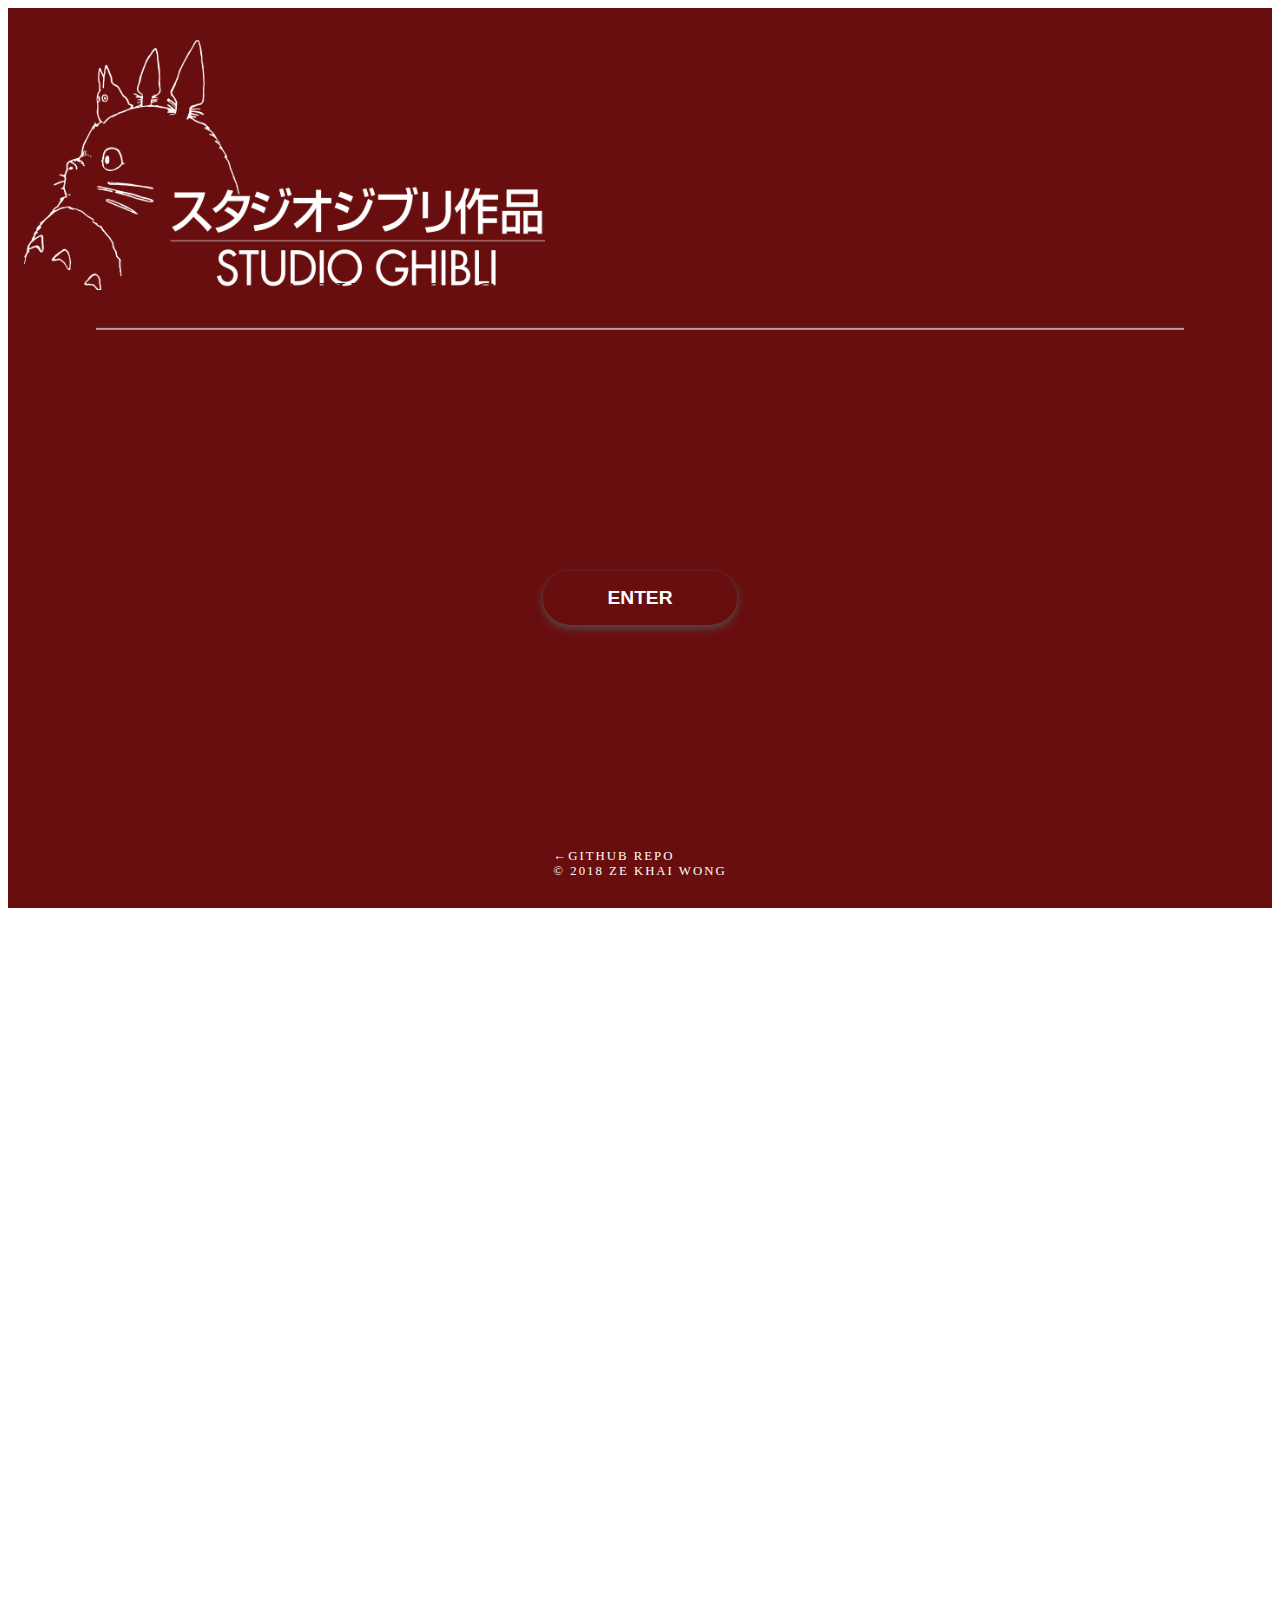
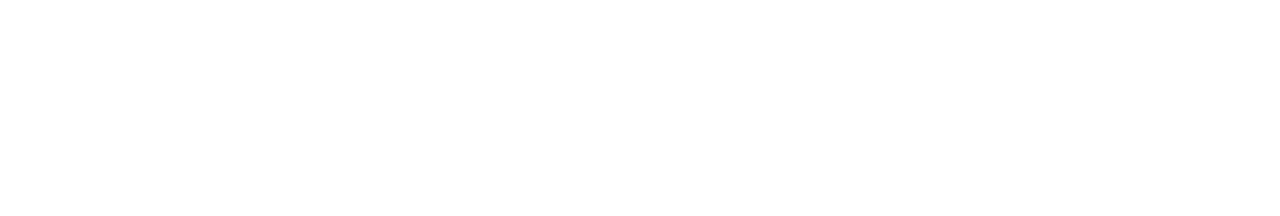
<file: index.html>
<!DOCTYPE html>
<html lang="en">
    <head>
        <meta charset="UTF-8">
        <meta name="viewport" content="width=device-width, initial-scale=1, shrink-to-fit=no">
        <meta http-equiv="X-UA-Compatible" content="ie=edge">
    
        <link rel="stylesheet" href="https://use.fontawesome.com/releases/v5.5.0/css/all.css" integrity="sha384-B4dIYHKNBt8Bc12p+WXckhzcICo0wtJAoU8YZTY5qE0Id1GSseTk6S+L3BlXeVIU" crossorigin="anonymous">
        <link rel="stylesheet" href="https://stackpath.bootstrapcdn.com/bootstrap/4.1.3/css/bootstrap.min.css" integrity="sha384-MCw98/SFnGE8fJT3GXwEOngsV7Zt27NXFoaoApmYm81iuXoPkFOJwJ8ERdknLPMO" crossorigin="anonymous">
        <link rel="stylesheet" href="css/style2.css">
        
        <title>Studio Ghibli Filmography</title>

        <!-- Change later -->
        <link rel="shortcut icon" href="#"> 
    </head>
    <body>
        
        <div class="container-fluid p-0">
            <div class="row">
                <div class="left-col col-xs-12 col-md-6">
                    <div class="text-center">
                        <img src="img/1200px-Studio_Ghibli_logo.svg.png" class="img-fluid">
                    </div>
                    <div class="wrap-git text-center">
                        <a href="https://github.com/zkwong11/StudioGhibliAPI"><i class="fab fa-github-square"></i></a>
                        <p class="github-desc">&larr;GitHub Repo<br>&copy; 2018 Ze Khai Wong</p>
                    </div> 
                </div>
                <div class="right-col col-xs-12 col-md-6">
                    <div class="text-wrapper">
                        <h1>Studio Ghibli Filmography</h1>
                        <hr>
                        <h2>A simple collection of Studio Ghibli Films displayed as info-cards. This is an experimental project used to practice AJAX, Async/Await, and Bootstrap 4 class customization.</h1>
                        <a href="webapi.html"><button class="btn-enter">Enter</button></a>
                    </div>
                </div>
            </div>
        </div>
        <script src="https://code.jquery.com/jquery-3.3.1.slim.min.js" integrity="sha384-q8i/X+965DzO0rT7abK41JStQIAqVgRVzpbzo5smXKp4YfRvH+8abtTE1Pi6jizo" crossorigin="anonymous"></script>
        <script src="https://stackpath.bootstrapcdn.com/bootstrap/4.1.3/js/bootstrap.min.js" integrity="sha384-ChfqqxuZUCnJSK3+MXmPNIyE6ZbWh2IMqE241rYiqJxyMiZ6OW/JmZQ5stwEULTy" crossorigin="anonymous"></script>
    </body>
</html>
</file>
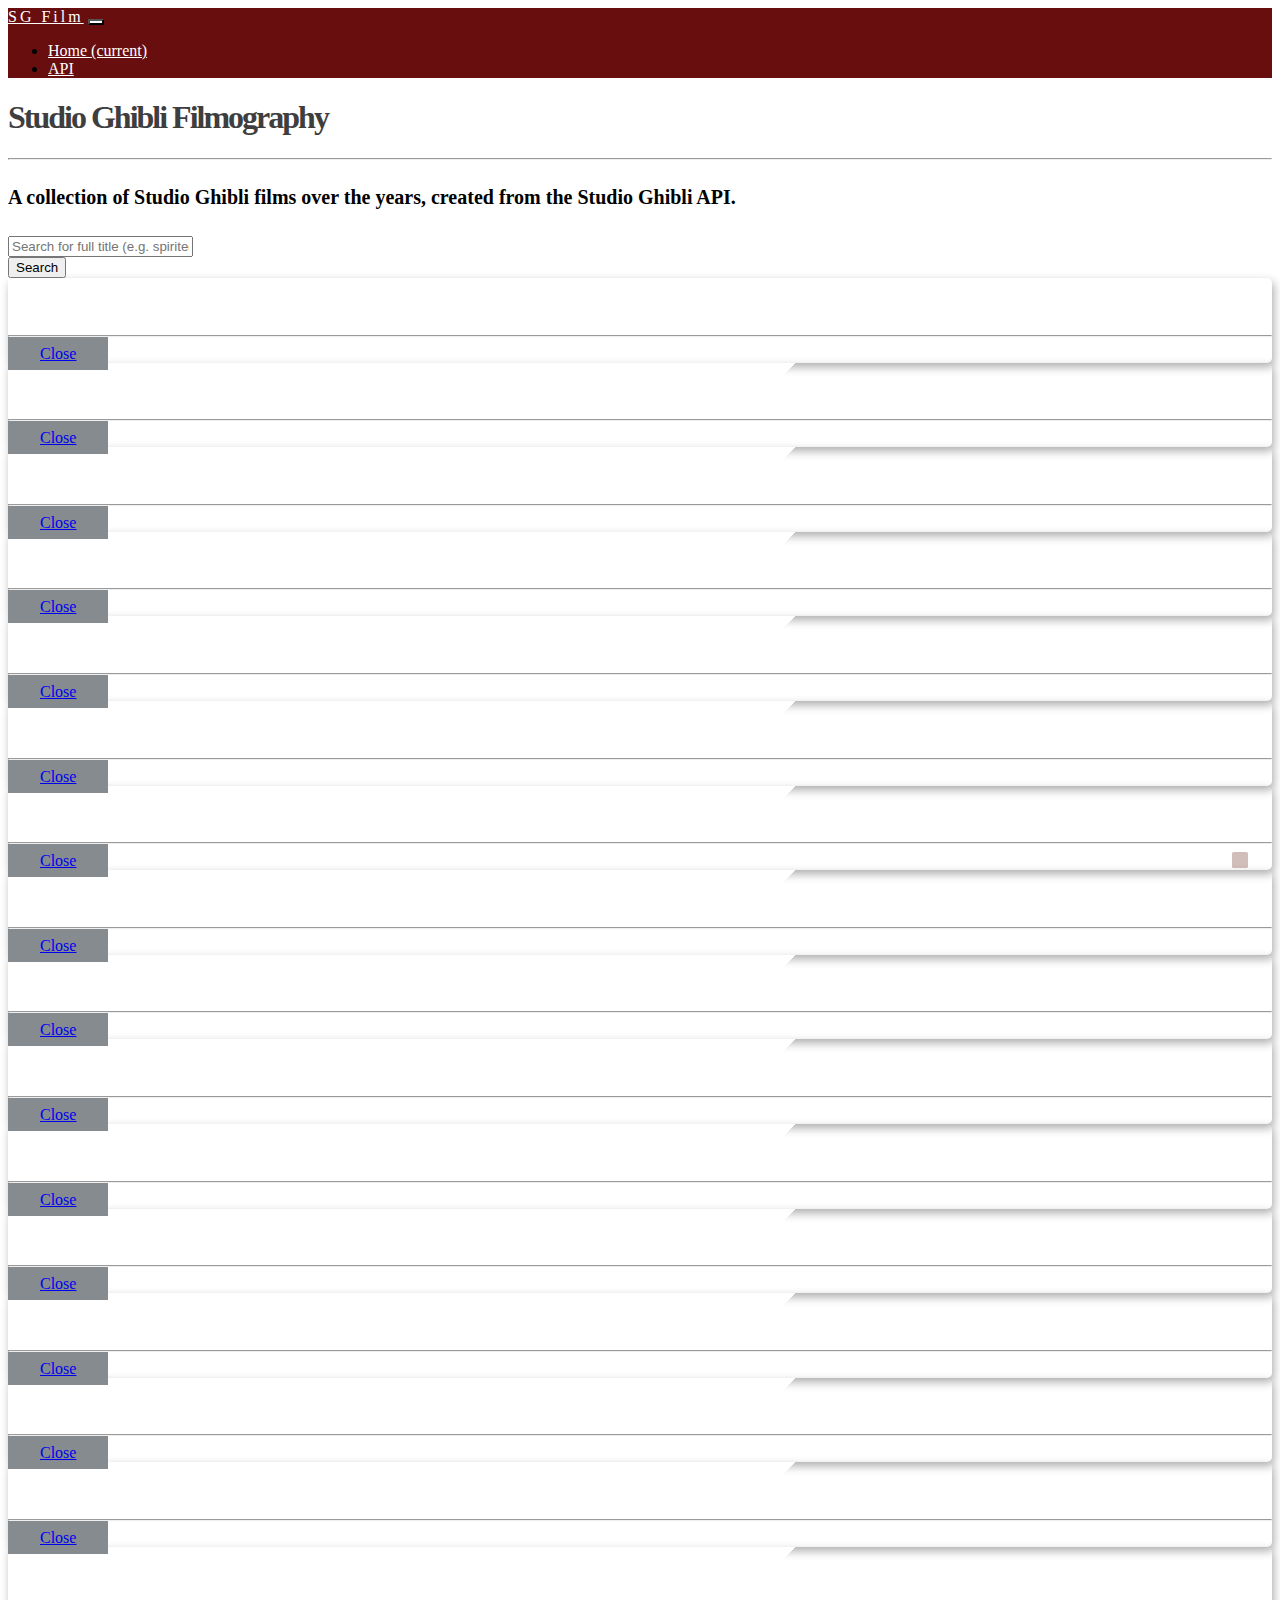
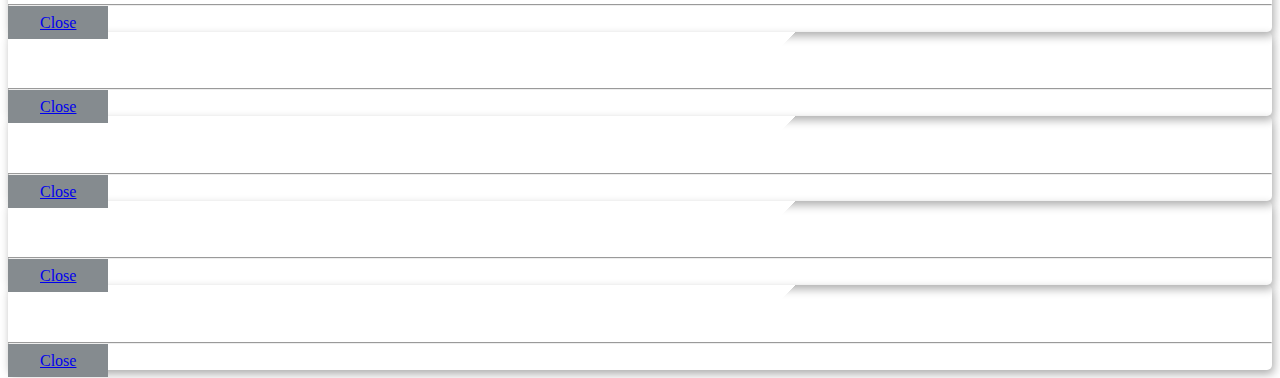
<file: webapi.html>
<!DOCTYPE html>
<html lang="en">
    <head>
        <meta charset="UTF-8">
        <meta name="viewport" content="width=device-width, initial-scale=1, shrink-to-fit=no">
        <meta http-equiv="X-UA-Compatible" content="ie=edge">
    
        <link rel="stylesheet" href="https://use.fontawesome.com/releases/v5.5.0/css/all.css" integrity="sha384-B4dIYHKNBt8Bc12p+WXckhzcICo0wtJAoU8YZTY5qE0Id1GSseTk6S+L3BlXeVIU" crossorigin="anonymous">
        <link rel="stylesheet" href="https://stackpath.bootstrapcdn.com/bootstrap/4.1.3/css/bootstrap.min.css" integrity="sha384-MCw98/SFnGE8fJT3GXwEOngsV7Zt27NXFoaoApmYm81iuXoPkFOJwJ8ERdknLPMO" crossorigin="anonymous">
        <link rel="stylesheet" href="css/style.css">
        
        <title>Studio Ghibli Filmography</title>

        <!-- Change later -->
        <link rel="shortcut icon" href="#"> 
    </head>
    <body>
        <nav class="navbar navbar-expand-lg navbar-light bg-light">
            <a class="navbar-brand" href="#">SG Film</a>
            <button class="navbar-toggler" type="button" data-toggle="collapse" data-target="#navbarSupportedContent" aria-controls="navbarSupportedContent" aria-expanded="false" aria-label="Toggle navigation">
                <span class="navbar-toggler-icon"></span>
            </button>
            
            <div class="collapse navbar-collapse" id="navbarSupportedContent">
                <ul class="navbar-nav m-auto">
                <li class="nav-item active">
                    <a class="nav-link" href="#">Home <span class="sr-only">(current)</span></a>
                </li>
                <li class="nav-item">
                    <a class="nav-link" href="https://ghibliapi.herokuapp.com/#section/Studio-Ghibli-API">API</a>
                </li>
                </ul>
            </div>
        </nav>
        <!-- Jumbotron Header -->
        <header>
            <div class="container-fluid">
                <div class="jumbotron border-dark pt-3 pb-3 mb-0">
                    <h1 class="h1">Studio Ghibli Filmography</h1>
                    <hr class="hr-1">
                    <h4 class="text-muted">A collection of Studio Ghibli films over the years, created from the Studio Ghibli API.</h2>
                </div>
            </div>
        </header>
        <!-- Search bar -->
        <div class="container-fluid">
            <div class="input-group mt-3 mb-3">
                <input type="text" placeholder="Search for full title (e.g. spirited away)." class="form-control searchBar">
                <div class="input-group-append">
                    <button type="button" class="btn btn-secondary searchButton">Search</button>
                </div>
            </div>
        </div>

        <!-- Film Cards -->
        <div class="container-fluid cards-section">
            <div class="row justify-content-center">
                <div class="card0 col-xs-12 col-sm-6 col-lg-3">
                    <div class="card border-dark mb-3 shadow">
                        <div class="card-header d-inline">
                            <h2 class="titles0"></h2>
                            <div class="rd0"></div>
                        </div>
                        <div class="card-body">
                            <div class="description0"></div>
                        </div>
                        <div class="card-text ml-3 mr-3 mb-3">
                            <div class="director0 text-right"></div>
                            <div class="rt0 text-right"></div>
                            <hr>
                            <div class="text-center">
                                <a href="#" class="btn-custom0 btn btn-primary">Close</a>
                            </div>
                        </div> 
                    </div>
                </div> 
                <div class="card1 col-xs-12 col-sm-6 col-lg-3">
                    <div class="card border-dark mb-3 shadow">
                        <div class="card-header d-inline">
                            <h2 class="titles1"></h2>
                            <div class="rd1"></div>
                        </div>
                        <div class="card-body">
                            <div class="description1"></div>
                        </div>
                        <div class="card-text ml-3 mr-3 mb-3">
                            <div class="director1 text-right"></div>
                            <div class="rt1 text-right"></div>
                            <hr>
                            <div class="text-center">
                                <a href="#" class="btn-custom1 btn btn-primary">Close</a>
                            </div>
                        </div> 
                    </div>
                </div> 
                <div class="card2 col-xs-12 col-sm-6 col-lg-3">
                    <div class="card border-dark mb-3 shadow">
                        <div class="card-header d-inline">
                            <h2 class="titles2"></h2>
                            <div class="rd2"></div>
                        </div>
                        <div class="card-body">
                            <div class="description2"></div>
                        </div>
                        <div class="card-text ml-3 mr-3 mb-3">
                            <div class="director2 text-right"></div>
                            <div class="rt2 text-right"></div>
                            <hr>
                            <div class="text-center">
                                <a href="#" class="btn-custom2 btn btn-primary">Close</a>
                            </div>
                        </div> 
                    </div>
                </div>  
                <div class="card3 col-xs-12 col-sm-6 col-lg-3">
                    <div class="card border-dark mb-3 shadow">
                        <div class="card-header d-inline">
                            <h2 class="titles3"></h2>
                            <div class="rd3"></div>
                        </div>
                        <div class="card-body">
                            <div class="description3"></div>
                        </div>
                        <div class="card-text ml-3 mr-3 mb-3">
                            <div class="director3 text-right"></div>
                            <div class="rt3 text-right"></div>
                            <hr>
                            <div class="text-center">
                                <a href="#" class="btn-custom3 btn btn-primary">Close</a>
                            </div>
                        </div> 
                    </div>
                </div>  
            </div>

            <div class="row justify-content-center">
                <div class="card4 col-xs-12 col-sm-6 col-lg-3">
                    <div class="card border-dark mb-3 shadow">
                        <div class="card-header d-inline">
                            <h2 class="titles4"></h2>
                            <div class="rd4"></div>
                        </div>
                        <div class="card-body">
                            <div class="description4"></div>
                        </div>
                        <div class="card-text ml-3 mr-3 mb-3">
                            <div class="director4 text-right"></div>
                            <div class="rt4 text-right"></div>
                            <hr>
                            <div class="text-center">
                                <a href="#" class="btn-custom4 btn btn-primary">Close</a>
                            </div>
                        </div> 
                    </div>
                </div> 
                <div class="card5 col-xs-12 col-sm-6 col-lg-3">
                    <div class="card border-dark mb-3 shadow">
                        <div class="card-header d-inline">
                            <h2 class="titles5"></h2>
                            <div class="rd5"></div>
                        </div>
                        <div class="card-body">
                            <div class="description5"></div>
                        </div>
                        <div class="card-text ml-3 mr-3 mb-3">
                            <div class="director5 text-right"></div>
                            <div class="rt5 text-right"></div>
                            <hr>
                            <div class="text-center">
                                <a href="#" class="btn-custom5 btn btn-primary">Close</a>
                            </div>
                        </div> 
                    </div>
                </div> 
                <div class="card6 col-xs-12 col-sm-6 col-lg-3">
                    <div class="card border-dark mb-3 shadow">
                        <div class="card-header d-inline">
                            <h2 class="titles6"></h2>
                            <div class="rd6"></div>
                        </div>
                        <div class="card-body">
                            <div class="description6"></div>
                        </div>
                        <div class="card-text ml-3 mr-3 mb-3">
                            <div class="director6 text-right"></div>
                            <div class="rt6 text-right"></div>
                            <hr>
                            <div class="text-center">
                                <a href="#" class="btn-custom6 btn btn-primary">Close</a>
                            </div>
                        </div> 
                    </div>
                </div>  
                <div class="card7 col-xs-12 col-sm-6 col-lg-3">
                    <div class="card border-dark mb-3 shadow">
                        <div class="card-header d-inline">
                            <h2 class="titles7"></h2>
                            <div class="rd7"></div>
                        </div>
                        <div class="card-body">
                            <div class="description7"></div>
                        </div>
                        <div class="card-text ml-3 mr-3 mb-3">
                            <div class="director7 text-right"></div>
                            <div class="rt7 text-right"></div>
                            <hr>
                            <div class="text-center">
                                <a href="#" class="btn-custom7 btn btn-primary">Close</a>
                            </div>
                        </div> 
                    </div>
                </div>  
            </div>

            <div class="row justify-content-center">
                <div class="card8 col-xs-12 col-sm-6 col-lg-3">
                    <div class="card border-dark mb-3 shadow">
                        <div class="card-header d-inline">
                            <h2 class="titles8"></h2>
                            <div class="rd8"></div>
                        </div>
                        <div class="card-body">
                            <div class="description8"></div>
                        </div>
                        <div class="card-text ml-3 mr-3 mb-3">
                            <div class="director8 text-right"></div>
                            <div class="rt8 text-right"></div>
                            <hr>
                            <div class="text-center">
                                <a href="#" class="btn-custom8 btn btn-primary">Close</a>
                            </div>
                        </div> 
                    </div>
                </div> 
                <div class="card9 col-xs-12 col-sm-6 col-lg-3">
                    <div class="card border-dark mb-3 shadow">
                        <div class="card-header d-inline">
                            <h2 class="titles9"></h2>
                            <div class="rd9"></div>
                        </div>
                        <div class="card-body">
                            <div class="description9"></div>
                        </div>
                        <div class="card-text ml-3 mr-3 mb-3">
                            <div class="director9 text-right"></div>
                            <div class="rt9 text-right"></div>
                            <hr>
                            <div class="text-center">
                                <a href="#" class="btn-custom9 btn btn-primary">Close</a>
                            </div>
                        </div> 
                    </div>
                </div> 
                <div class="card10 col-xs-12 col-sm-6 col-lg-3">
                    <div class="card border-dark mb-3 shadow">
                        <div class="card-header d-inline">
                            <h2 class="titles10"></h2>
                            <div class="rd10"></div>
                        </div>
                        <div class="card-body">
                            <div class="description10"></div>
                        </div>
                        <div class="card-text ml-3 mr-3 mb-3">
                            <div class="director10 text-right"></div>
                            <div class="rt10 text-right"></div>
                            <hr>
                            <div class="text-center">
                                <a href="#" class="btn-custom10 btn btn-primary">Close</a>
                            </div>
                        </div> 
                    </div>
                </div>  
                <div class="card11 col-xs-12 col-sm-6 col-lg-3">
                    <div class="card border-dark mb-3 shadow">
                        <div class="card-header d-inline">
                            <h2 class="titles11"></h2>
                            <div class="rd11"></div>
                        </div>
                        <div class="card-body">
                            <div class="description11"></div>
                        </div>
                        <div class="card-text ml-3 mr-3 mb-3">
                            <div class="director11 text-right"></div>
                            <div class="rt11 text-right"></div>
                            <hr>
                            <div class="text-center">
                                <a href="#" class="btn-custom11 btn btn-primary">Close</a>
                            </div>
                        </div> 
                    </div>
                </div>  
            </div>

            <div class="row justify-content-center">
                <div class="card12 col-xs-12 col-sm-6 col-lg-3">
                    <div class="card border-dark mb-3 shadow">
                        <div class="card-header d-inline">
                            <h2 class="titles12"></h2>
                            <div class="rd12"></div>
                        </div>
                        <div class="card-body">
                            <div class="description12"></div>
                        </div>
                        <div class="card-text ml-3 mr-3 mb-3">
                            <div class="director12 text-right"></div>
                            <div class="rt12 text-right"></div>
                            <hr>
                            <div class="text-center">
                                <a href="#" class="btn-custom12 btn btn-primary">Close</a>
                            </div>
                        </div> 
                    </div>
                </div> 
                <div class="card13 col-xs-12 col-sm-6 col-lg-3">
                    <div class="card border-dark mb-3 shadow">
                        <div class="card-header d-inline">
                            <h2 class="titles13"></h2>
                            <div class="rd13"></div>
                        </div>
                        <div class="card-body">
                            <div class="description13"></div>
                        </div>
                        <div class="card-text ml-3 mr-3 mb-3">
                            <div class="director13 text-right"></div>
                            <div class="rt13 text-right"></div>
                            <hr>
                            <div class="text-center">
                                <a href="#" class="btn-custom13 btn btn-primary">Close</a>
                            </div>
                        </div> 
                    </div>
                </div> 
                <div class="card14 col-xs-12 col-sm-6 col-lg-3">
                    <div class="card border-dark mb-3 shadow">
                        <div class="card-header d-inline">
                            <h2 class="titles14"></h2>
                            <div class="rd14"></div>
                        </div>
                        <div class="card-body">
                            <div class="description14"></div>
                        </div>
                        <div class="card-text ml-3 mr-3 mb-3">
                            <div class="director14 text-right"></div>
                            <div class="rt14 text-right"></div>
                            <hr>
                            <div class="text-center">
                                <a href="#" class="btn-custom14 btn btn-primary">Close</a>
                            </div>
                        </div> 
                    </div>
                </div>  
                <div class="card15 col-xs-12 col-sm-6 col-lg-3">
                    <div class="card border-dark mb-3 shadow">
                        <div class="card-header d-inline">
                            <h2 class="titles15"></h2>
                            <div class="rd15"></div>
                        </div>
                        <div class="card-body">
                            <div class="description15"></div>
                        </div>
                        <div class="card-text ml-3 mr-3 mb-3">
                            <div class="director15 text-right"></div>
                            <div class="rt15 text-right"></div>
                            <hr>
                            <div class="text-center">
                                <a href="#" class="btn-custom15 btn btn-primary">Close</a>
                            </div>
                        </div> 
                    </div>
                </div>  
            </div>

            <div class="row justify-content-center">
                <div class="card16 col-xs-12 col-sm-6 col-lg-3">
                    <div class="card border-dark mb-3 shadow">
                        <div class="card-header d-inline">
                            <h2 class="titles16"></h2>
                            <div class="rd16"></div>
                        </div>
                        <div class="card-body">
                            <div class="description16"></div>
                        </div>
                        <div class="card-text ml-3 mr-3 mb-3">
                            <div class="director16 text-right"></div>
                            <div class="rt16 text-right"></div>
                            <hr>
                            <div class="text-center">
                                <a href="#" class="btn-custom16 btn btn-primary">Close</a>
                            </div>
                        </div> 
                    </div>
                </div> 
                <div class="card17 col-xs-12 col-sm-6 col-lg-3">
                    <div class="card border-dark mb-3 shadow">
                        <div class="card-header d-inline">
                            <h2 class="titles17"></h2>
                            <div class="rd17"></div>
                        </div>
                        <div class="card-body">
                            <div class="description17"></div>
                        </div>
                        <div class="card-text ml-3 mr-3 mb-3">
                            <div class="director17 text-right"></div>
                            <div class="rt17 text-right"></div>
                            <hr>
                            <div class="text-center">
                                <a href="#" class="btn-custom17 btn btn-primary">Close</a>
                            </div>
                        </div> 
                    </div>
                </div> 
                <div class="card18 col-xs-12 col-sm-6 col-lg-3">
                    <div class="card border-dark mb-3 shadow">
                        <div class="card-header d-inline">
                            <h2 class="titles18"></h2>
                            <div class="rd18"></div>
                        </div>
                        <div class="card-body">
                            <div class="description18"></div>
                        </div>
                        <div class="card-text ml-3 mr-3 mb-3">
                            <div class="director18 text-right"></div>
                            <div class="rt18 text-right"></div>
                            <hr>
                            <div class="text-center">
                                <a href="#" class="btn-custom18 btn btn-primary">Close</a>
                            </div>
                        </div> 
                    </div>
                </div>  
                <div class="card19 col-xs-12 col-sm-6 col-lg-3">
                    <div class="card border-dark mb-3 shadow">
                        <div class="card-header d-inline">
                            <h2 class="titles19"></h2>
                            <div class="rd19"></div>
                        </div>
                        <div class="card-body">
                            <div class="description19"></div>
                        </div>
                        <div class="card-text ml-3 mr-3 mb-3">
                            <div class="director19 text-right"></div>
                            <div class="rt19 text-right"></div>
                            <hr>
                            <div class="text-center">
                                <a href="#" class="btn-custom19 btn btn-primary">Close</a>
                            </div>
                        </div> 
                    </div>
                </div>  
            </div>
        </div>
        <a class="goBackTop" href="#"><i class="fas fa-arrow-up"></i></a>

        <script src="js/main.js"></script>
        <script src="https://code.jquery.com/jquery-3.3.1.slim.min.js" integrity="sha384-q8i/X+965DzO0rT7abK41JStQIAqVgRVzpbzo5smXKp4YfRvH+8abtTE1Pi6jizo" crossorigin="anonymous"></script>
        <script src="https://stackpath.bootstrapcdn.com/bootstrap/4.1.3/js/bootstrap.min.js" integrity="sha384-ChfqqxuZUCnJSK3+MXmPNIyE6ZbWh2IMqE241rYiqJxyMiZ6OW/JmZQ5stwEULTy" crossorigin="anonymous"></script>
    </body>
</html>
</file>
<file: css/style2.css>
.container-fluid {
    overflow: hidden;
}

.left-col {
    background: rgb(105, 14, 14);
    height: 100vh;
}

.right-col {
    height: 100vh;
}

img {
    max-height: 250px;
    margin: 1rem auto;
    padding: 1rem;

    animation: fadeInFromRight 1000ms ease-in 100ms;
}

.text-wrapper {
    position: absolute;
    width: 85%;
    margin: 0;
    padding: 0;
    top: 50%;
    left: 50%;
    transform: translate(-50%, -50%);
    text-align: center;
    color: rgb(105, 14, 14);

    animation: fadeInFromLeft 1000ms ease-in 100ms;
}

h1 {
    margin-top: 5rem;
    margin-bottom: 1rem;
    text-transform: uppercase;
    font-weight: 100;
    letter-spacing: 10px;
}

hr {
    border: 1px solid rgb(185, 157, 157);
}

h2 {
    margin-top: 5rem;
    font-size: 1.6rem;
    font-weight: 100;
}

.btn-enter {
    text-align: center;
    padding: 1rem 4rem;
    border-radius: 5rem;
    border: none;
    margin: 5rem auto;
    font-size: 1.2rem;
    font-weight: 600;
    color: rgb(255, 255, 255);
    background: rgb(105, 14, 14);
    text-transform: uppercase;
    box-shadow: 0px 3px 8px rgb(82, 82, 82);

    transition: all 300ms ease-in 100ms;
}

.btn-enter:hover {
    cursor: pointer;
    background: rgb(68, 7, 7);
    transform: translateY(5%);
    box-shadow: none;
}

.wrap-git {
    position: absolute;
    bottom: 0;
    left: 50%;
    transform: translateX(-50%);

    animation: fadeInFromRight2 1000ms ease-in 100ms;
}

i {
    color: #fff;
    font-size: 3rem;

    transition: all 200ms ease-in 0ms;
}

i:hover {
    cursor: pointer;
    transform: translateY(-10%);
    color: rgb(0, 0, 0);
}

.github-desc {
    display: inline-block;
    color: #fff;
    letter-spacing: 2px;
    padding: .5rem;
    text-transform: uppercase;
    font-size: .8rem;
}

@keyframes fadeInFromLeft {
    0% { 
        opacity: 0;
        transform: translate(-150%, -50%); 
    }
    70% {
        opacity: 0;
    }
    100%   { 
        opacity: 1; 
        transform: translate(-50%, -50%);
    }
}


@keyframes fadeInFromRight {
    0% { 
        opacity: 0;
        transform: translateX(50%);
    }
    70% {
        opacity: 0;
    }
    100% { 
        opacity: 1; 
        transform: translateX(0);
    }
}

@keyframes fadeInFromRight2 {
    0% { 
        opacity: 0;
        transform: translateX(0%);
    }
    70% {
        opacity: 0;
    }
    100% { 
        opacity: 1; 
        transform: translateX(-50%);
    }
}

@media only screen and (max-width: 768px) {
    .right-col {
        height: 50vh;
    }

    .left-col {
        height: 50vh;
    }

    h1 {
        letter-spacing: 5px;
        font-size: 2rem;
    }

    h2 {
        margin-top: 2rem;
        font-size: 1.4rem;
    }
    
    .btn-enter {
        margin-top: 3rem;
    }

    .github-desc {
        font-size: .7rem;
    }

    i:hover {
        color: #fff;
        transform: none;
    }
}

@media only screen and (max-width: 600px) {
    .right-col {
        height: 50vh;
    }

    .left-col {
        height: 50vh;
    }

    img {
        max-height: 200px;
    }

    i {
        font-size: 2rem;
    }

    h1 {
        letter-spacing: 5px;
        font-size: 1.6rem;
    }

    h2 {
        margin-top: 1rem;
        font-size: 1rem;
    }
    
    .btn-enter {
        margin-top: 1.5rem;
    }

    .github-desc {
        font-size: .7rem;
    }

    i:hover {
        color: #fff;
        transform: none;
    }

    .btn-enter {
        margin-top: 1.5rem;
        padding: .5rem 3rem;
        transition: none;
        box-shadow: none;
    }
}
</file>
<file: css/style.css>
��h t m l   {  
         s c r o l l - b e h a v i o r :   s m o o t h ;  
 }  
  
 . p a d d i n g   {  
         p a d d i n g :   0 r e m   1 0 r e m   ! i m p o r t a n t ;  
 }  
  
 . n a v b a r   {  
         b a c k g r o u n d :   r g b ( 1 0 5 ,   1 4 ,   1 4 )   ! i m p o r t a n t ;      
 }  
  
 . n a v b a r - b r a n d   {  
         c o l o r :   # f f f   ! i m p o r t a n t ;  
         l e t t e r - s p a c i n g :   3 p x ;  
 }  
  
 . n a v b a r - t o g g l e r   {  
         c o l o r :   # f f f   ! i m p o r t a n t ;  
         b a c k g r o u n d :   r g b ( 2 5 5 ,   2 5 5 ,   2 5 5 ) ;  
 }  
  
 . n a v - l i n k   {  
         c o l o r :   # f f f   ! i m p o r t a n t ;  
 }  
  
 . j u m b o t r o n   {  
         m a r g i n - t o p :   1 r e m ;  
         b a c k g r o u n d :   n o n e ;  
 }  
  
 h 1   {  
         l e t t e r - s p a c i n g :   - 2 p x ;  
         c o l o r :   r g b ( 6 3 ,   6 2 ,   6 2 )   ! i m p o r t a n t ;  
 }  
  
 h 4   {  
         f o n t - s i z e :   2 0 p x ;  
 }  
  
 h 2   {  
         f o n t - s i z e :   2 0 p x ;  
         f o n t - w e i g h t :   6 0 0 ;  
         t e x t - t r a n s f o r m :   u p p e r c a s e ;  
 }  
  
 . c a r d   {  
         m i n - w i d t h :   1 5 r e m ;  
 }  
  
 . c a r d - h e a d e r   {  
         / *   b a c k g r o u n d :   r g b a ( 5 2 ,   2 0 6 ,   2 4 5 ) ;   * /  
         b a c k g r o u n d - i m a g e :   l i n e a r - g r a d i e n t ( 1 3 5 d e g ,    
                         r g b a ( 2 5 5 ,   2 5 5 ,   2 5 5 ,   1 )   6 0 % ,  
                         r g b ( 9 0 ,   9 4 ,   9 5 )   6 0 % ,  
                         t r a n s p a r e n t   3 0 % ) ;  
         / *   t e x t - a l i g n :   c e n t e r ;   * /  
         c o l o r :   r g b ( 0 ,   0 ,   0 ) ;  
         p a d d i n g :   1 r e m   1 . 5 r e m ;  
 }  
  
 d i v [ c l a s s ^ = " d e s c r i p t i o n " ]   {  
         f o n t - w e i g h t :   4 0 0 ;  
         l e t t e r - s p a c i n g :   1 p x ;  
 }  
  
 . b t n - p r i m a r y   {  
         b a c k g r o u n d :   r g b ( 1 3 3 ,   1 3 9 ,   1 4 3 ) ;  
         b o r d e r :   n o n e ;  
         p a d d i n g :   . 5 r e m   2 r e m ;  
 }  
  
 . b t n - p r i m a r y : h o v e r   {  
         b a c k g r o u n d :   r g b ( 7 5 ,   7 8 ,   8 0 ) ;  
         b o r d e r :   n o n e ;  
 }  
  
 . g o B a c k T o p   {  
         p o s i t i o n :   f i x e d ;  
         b a c k g r o u n d :   r g b a ( 1 0 4 ,   3 6 ,   2 4 ,   0 . 3 ) ;  
         b o r d e r - r a d i u s :   1 0 % ;  
         b o t t o m :   2 r e m ;  
         r i g h t :   2 r e m ;  
         p a d d i n g :   . 5 r e m ;  
 }  
  
 . g o B a c k T o p : h o v e r   {  
         b a c k g r o u n d :   r g b a ( 8 5 ,   1 8 ,   1 6 ,   0 . 9 ) ;  
 }  
  
 i   {  
         f o n t - s i z e :   2 . 4 r e m ;  
         c o l o r :   # f f f ;  
 }  
  
 . c a r d   {  
         b o r d e r :   n o n e ;  
         b o r d e r - r a d i u s :   5 p x ;  
         b o x - s h a d o w :   2 p x   4 p x   1 0 p x   r g b ( 1 7 2 ,   1 7 2 ,   1 7 2 )   ! i m p o r t a n t ;  
 } 
</file>
